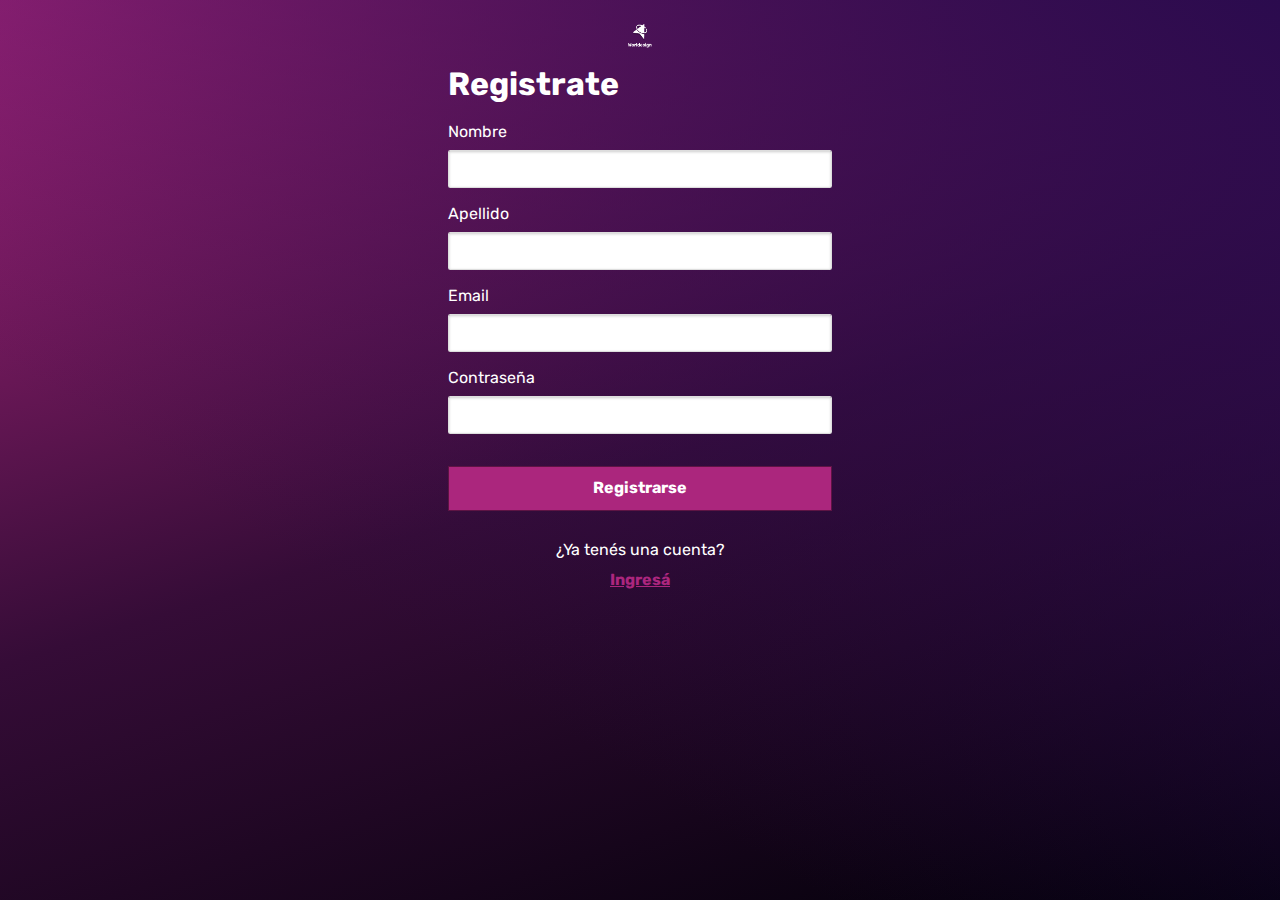
<file: index.html>
<!DOCTYPE html>
<html lang="en">
  <head>
    <meta charset="UTF-8" />
    <meta http-equiv="X-UA-Compatible" content="IE=edge" />
    <meta name="viewport" content="width=device-width, initial-scale=1.0" />
    <!-- font -->
    <link rel="preconnect" href="https://fonts.googleapis.com" />
    <link rel="preconnect" href="https://fonts.gstatic.com" crossorigin />
    <link
      href="https://fonts.googleapis.com/css2?family=Rubik:ital,wght@0,300;0,400;0,500;0,600;0,700;0,800;0,900;1,300;1,400;1,500;1,600;1,700;1,800;1,900&display=swap"
      rel="stylesheet"
    />
    <!-- links -->
    <link rel="stylesheet" href="jqm/jquery.mobile-1.4.5.css" />
    <link rel="stylesheet" href="jqm/themes/theme.css" />
    <link rel="stylesheet" href="jqm/themes/jquery.mobile.icons.min.css" />
    <link rel="stylesheet" href="style.css" />
    <!-- scripts -->
    <script src="jqm/jquery.min.js"></script>
    <script src="jqm/jquery.mobile-1.4.5.js"></script>
    <title>Worldesign</title>
  </head>
  <body>
    <body>
      <!-- registro -->
      <div data-role="page" id="registro" class="background">
        <div data-role="header" class="header">
          <div class="center">
            <img src="assets/img/logoHeader.png" alt="" />
          </div>
        </div>
        <!-- /header -->

        <div
          role="main"
          class="ui-content max-width-container center-horizontal"
        >
          <!-- Title -->
          <h1 class="shadow-n">Registrate</h1>
          <div class="shadow-n">
            <form>
              <!-- nombre -->
              <label for="text-1">Nombre</label>
              <input type="text" name="text-1" id="text-1" value="" />
              <!-- apellido -->
              <label for="text-3">Apellido</label>
              <input
                type="text"
                data-clear-btn="true"
                name="text-3"
                id="text-3"
                value=""
              />
              <!-- email -->
              <label for="email">Email</label>
              <input
                type="email"
                data-clear-btn="true"
                name="email"
                id="email"
                value=""
              />
              <!-- contraseña -->
              <label for="password-1">Contraseña</label>
              <input
                type="password"
                data-clear-btn="true"
                name="password-1"
                id="password-1"
                value=""
              />
            </form>
          </div>
          <a
            href="#home"
            data-transition="flip"
            class="ui-btn margin"
            style="text-shadow: none"
            >Registrarse</a
          >
        </div>
        <!-- /content -->

        <div data-role="footer" class="header">
          <p class="text-center shadow-n">
            ¿Ya tenés una cuenta? <br />
            <a href="#ingreso" data-transition="flip" class="link">Ingresá</a>
          </p>
        </div>
        <!-- /footer -->
      </div>
      <!-- /registro -->

      <!-- ingreso -->
      <div data-role="page" id="ingreso" class="background">
        <div data-role="header" class="header">
          <div class="center">
            <img src="assets/img/logoHeader.png" alt="" />
          </div>
        </div>
        <!-- /header -->

        <div
          role="main"
          class="ui-content max-width-container center-horizontal"
        >
          <!-- Title -->
          <h1 class="shadow-n">Ingresá</h1>
          <div class="shadow-n">
            <form>
              <!-- email -->
              <label for="email">Email</label>
              <input
                type="email"
                data-clear-btn="true"
                name="email"
                id="email"
                value=""
              />
              <!-- contraseña -->
              <label for="password-1">Contraseña</label>
              <input
                type="password"
                data-clear-btn="true"
                name="password-1"
                id="password-1"
                value=""
              />
            </form>
          </div>
          <a
            href="#home"
            class="ui-btn margin"
            style="text-shadow: none"
            data-transition="flip"
            >Ingresar</a
          >
        </div>
        <!-- /content -->

        <div data-role="footer" class="header">
          <p class="text-center shadow-n">
            ¿No tenés una cuenta todavía? <br />
            <a href="#registro" data-transition="flip" class="link"
              >Registrate</a
            >
          </p>
        </div>
        <!-- /footer -->
      </div>
      <!-- /ingreso-->
      <!-- home -->
      <div data-role="page" id="home" class="background">
        <!-- menu -->
        <div data-role="panel" data-display="overlay" class="menu" id="mypanel">
          <h4 class="shadow-n">Menú</h4>
          <ul class="shadow-n">
            <li><a data-transition="flow" href="#"> Proyectos </a></li>
            <li><a data-transition="flow" href="#about"> Nosotros </a></li>
            <li><a data-transition="flow"> Light theme </a></li>
            <li>
              <a
                data-transition="flow"
                style="color: red !important"
                href="#ingreso"
              >
                Cerrar sesión
              </a>
            </li>
          </ul>
        </div>
        <!-- menu -->
        <div data-role="header" class="header">
          <div class="stretch">
            <a href="#mypanel" style="height: 1.5em"
              ><img src="assets/img/menu.png" alt=""
            /></a>
            <h4 class="title-width">Proyectos</h4>
            <img src="assets/img/LogoNotitle.png" alt="" />
          </div>
        </div>
        <!-- /header -->

        <div role="main" class="ui-content">
          <h3 class="shadow-n">Bienvenida de vuelta, <span>chicha</span></h3>
          <!-- title -->
          <!-- /cards -->
          <div class="card-container">
            <div class="card">
              <div class="card-img">
                <img src="assets/img/test-img.png" alt="" />
              </div>
              <div class="card-text">
                <h2>Titulo del proyecto</h2>
                <p class="shadow-n">
                  Lorem ipsum dolor sit amet consectetur adipisicing elit.
                </p>
                <a
                  data-transition="flow"
                  href="#projectDetail"
                  class="ui-btn margin"
                  style="text-shadow: none"
                  >Ver más</a
                >
              </div>
            </div>
            <div class="card">
              <div class="card-img">
                <img src="assets/img/test-img.png" alt="" />
              </div>
              <div class="card-text">
                <h2>Titulo del proyecto</h2>
                <p class="shadow-n">
                  Lorem ipsum dolor sit amet consectetur adipisicing elit.
                </p>
                <a
                  data-transition="flow"
                  href="#projectDetail"
                  class="ui-btn margin"
                  style="text-shadow: none"
                  >Ver más</a
                >
              </div>
            </div>
            <div class="card">
              <div class="card-img">
                <img src="assets/img/test-img.png" alt="" />
              </div>
              <div class="card-text">
                <h2>Titulo del proyecto</h2>
                <p class="shadow-n">
                  Lorem ipsum dolor sit amet consectetur adipisicing elit.
                </p>
                <a
                  data-transition="flow"
                  href="#projectDetail"
                  class="ui-btn margin"
                  style="text-shadow: none"
                  >Ver más</a
                >
              </div>
            </div>
            <div class="card">
              <div class="card-img">
                <img src="assets/img/test-img.png" alt="" />
              </div>
              <div class="card-text">
                <h2>Titulo del proyecto</h2>
                <p class="shadow-n">
                  Lorem ipsum dolor sit amet consectetur adipisicing elit.
                </p>
                <a
                  data-transition="flow"
                  href="#projectDetail"
                  class="ui-btn margin"
                  style="text-shadow: none"
                  >Ver más</a
                >
              </div>
            </div>
          </div>
        </div>
      </div>
      <!-- /home-->

      <!-- detail -->
      <div data-role="page" id="projectDetail" class="background">
        <!-- menu -->
        <div data-role="panel" data-display="overlay" class="menu" id="mypanel">
          <h4 class="shadow-n">Menú</h4>
          <ul class="shadow-n">
            <li><a data-transition="flow" href="#home"> Proyectos </a></li>
            <li><a data-transition="flow" href="#about"> Nosotros </a></li>
            <li><a data-transition="flow"> Light theme </a></li>
            <li>
              <a
                data-transition="flow"
                style="color: red !important"
                href="#ingreso"
              >
                Cerrar sesión
              </a>
            </li>
          </ul>
        </div>
        <!-- menu -->
        <div data-role="header" class="header">
          <div class="stretch">
            <a href="#mypanel" style="height: 1.5em"
              ><img src="assets/img/menu.png" alt=""
            /></a>
            <h4 class="title-width">Proyectos</h4>
            <img src="assets/img/LogoNotitle.png" alt="" />
          </div>
        </div>
        <!-- /header -->

        <div role="main" class="ui-content">
          <!-- title -->
          <div class="details-container">
            <h3 class="shadow-n">Titulo del proyecto</h3>
            <div class="details">
              <div class="details-img">
                <img src="assets/img/test-img.png" alt="" />
              </div>
            </div>
            <p class="shadow-n">
              Lorem ipsum dolor sit amet consectetur adipisicing elit. Quo eum
              voluptate, numquam id qui ipsam maiores minus quisquam autem
              inventore earum accusantium! Explicabo veritatis porro a itaque
              fuga aliquam illum.
            </p>
            <h3 class="shadow-n">Deja tu comentario</h3>
            <textarea
              placeholder="Dejanos tu comentario"
              class="textarea-height"
            ></textarea>
            <button class="ui-btn">Comentar</button>
            <h3 class="shadow-n">Otros comentarios</h3>
            <div class="comentarios-container shadow-n">
              <p>
                <span style="font-weight: 500">Nombre del usuario</span>, dice:
              </p>
              <p>
                Lorem ipsum, dolor sit amet consectetur adipisicing elit.
                Laudantium quod quae voluptatem esse officia aliquid eius harum
                placeat, quisquam cum obcaecati corrupti impedit minima unde
                dignissimos quaerat autem est earum?
              </p>
            </div>
          </div>
        </div>
      </div>
      <!-- /detail-->

      <!-- About -->
      <div data-role="page" id="about" class="background">
        <!-- menu -->
        <div data-role="panel" data-display="overlay" class="menu" id="mypanel">
          <h4 class="shadow-n">Menú</h4>
          <ul class="shadow-n">
            <li><a data-transition="flow" href="#home"> Proyectos </a></li>
            <li><a data-transition="flow" href="#"> Nosotros </a></li>
            <li><a data-transition="flow"> Light theme </a></li>
            <li>
              <a
                data-transition="flow"
                style="color: red !important"
                href="#ingreso"
              >
                Cerrar sesión
              </a>
            </li>
          </ul>
        </div>
        <!-- menu -->
        <div data-role="header" class="header">
          <div class="stretch">
            <a href="#mypanel" style="height: 1.5em"
              ><img src="assets/img/menu.png" alt=""
            /></a>
            <h4 class="title-width">Nosotros</h4>
            <img src="assets/img/LogoNotitle.png" alt="" />
          </div>
        </div>
        <!-- /header -->
        <div role="main" class="ui-content">
          <div class="about-container">
            <p>
              Lorem ipsum dolor sit amet, consectetur adipisicing elit. Ullam,
              iusto corrupti. Maxime, corrupti voluptas. Earum totam, ad debitis
              expedita illum quaerat quas ratione aliquid quod non, laborum,
              optio in? Laudantium.Lorem ipsum dolor sit amet, consectetur
              adipisicing elit. Ullam, iusto corrupti. Maxime, corrupti
              voluptas. Earum totam, ad debitis expedita illum quaerat quas
              ratione aliquid quod non, laborum, optio in? Laudantium.Lorem
              ipsum dolor sit amet, consectetur adipisicing elit. Ullam, iusto
              corrupti. Maxime, corrupti voluptas. Earum totam, ad debitis
              expedita illum quaerat quas ratione aliquid quod non, laborum,
              optio in? Laudantium.Lorem ipsum dolor sit amet, consectetur
              adipisicing elit. Ullam, iusto corrupti. Maxime, corrupti
              voluptas. Earum totam, ad debitis expedita illum quaerat quas
              ratione aliquid quod non, laborum, optio in? Laudantium.
            </p>
            <div class="button-about">
              <a href="modal.html" data-dialog="true" data-transition="pop"
                ><button class="button pop">Creadores</button></a
              >
            </div>
          </div>
        </div>
      </div>
      <!-- /About-->
    </body>
  </body>
</html>
</file>
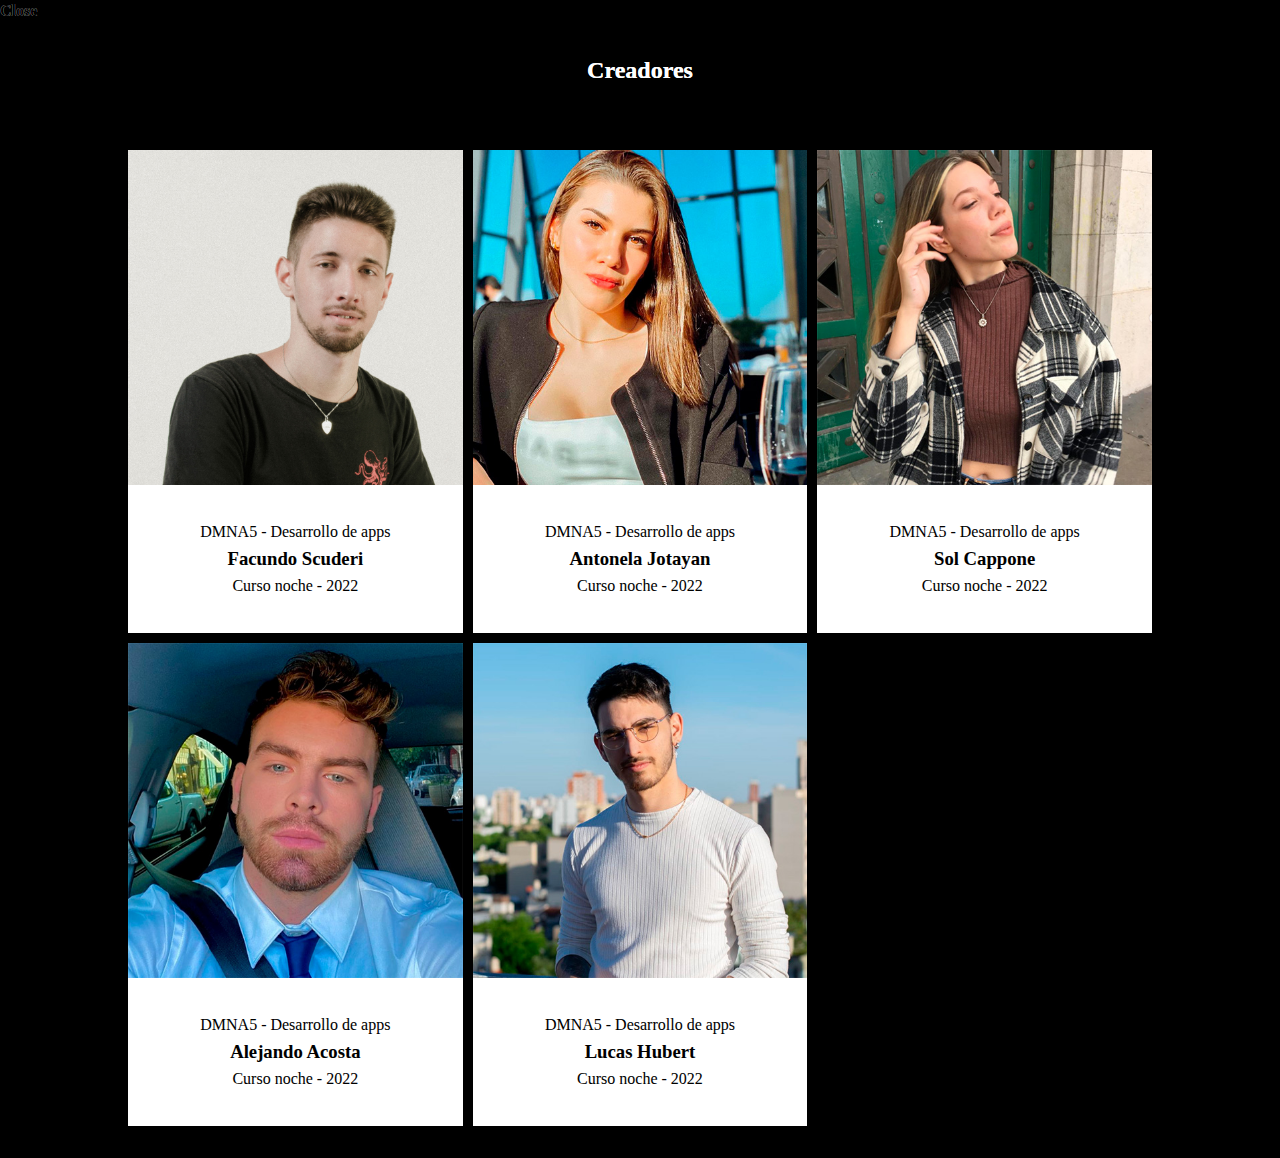
<file: modal.html>
<!DOCTYPE html>
<html lang="en">
  <head>
    <meta charset="utf-8" />
    <title>Tomorrowland</title>
    <meta
      name="viewport"
      content="width=device-width, user-scalable=no, initial-scale=1.0, maximum-scale=1.0, minimum-scale=1.0"
    />
    <link rel="stylesheet" href="style.css " />
    <link rel="stylesheet" href="jqm/jquery.mobile-1.4.5.css" />
    <link rel="stylesheet" href="jqm/custom-theme.css" />
    <script src="jqm/jquery.min.js"></script>
    <script src="jqm/jquery.mobile-1.4.5.js"></script>
  </head>
  <body>
    <div data-rel="dialog" data-dialog="true" style="background-color: black">
      <div data-role="header">
        <div>
          <a data-rel="back" style="padding-top: 10px; color: black">Close</a>
        </div>
      </div>
      <section>
        <h2 class="title-modal">Creadores</h2>
        <div class="cards-container-about">
          <div class="card-container-about">
            <img class="card-img" src="assets/icons/Facu500.jpeg" alt="" />
            <div class="card-inner-about">
              <p class="card-sub">DMNA5 - Desarrollo de apps</p>
              <h3 class="card-title">Facundo Scuderi</h3>
              <p class="card-text">Curso noche - 2022</p>
            </div>
          </div>
          <div class="card-container-about">
            <img class="card-img" src="assets/icons/Anto500.jpeg" alt="" />
            <div class="card-inner-about">
              <p class="card-sub">DMNA5 - Desarrollo de apps</p>
              <h3 class="card-title">Antonela Jotayan</h3>
              <p class="card-text">Curso noche - 2022</p>
            </div>
          </div>
          <div class="card-container-about">
            <img class="card-img" src="assets/icons/Sol500.jpeg" alt="" />
            <div class="card-inner-about">
              <p class="card-sub">DMNA5 - Desarrollo de apps</p>
              <h3 class="card-title">Sol Cappone</h3>
              <p class="card-text">Curso noche - 2022</p>
            </div>
          </div>
          <div class="card-container-about">
            <img class="card-img" src="assets/icons/Ale500.jpeg" alt="" />
            <div class="card-inner-about">
              <p class="card-sub">DMNA5 - Desarrollo de apps</p>
              <h3 class="card-title">Alejando Acosta</h3>
              <p class="card-text">Curso noche - 2022</p>
            </div>
          </div>
          <div class="card-container-about">
            <img class="card-img" src="assets/icons/Lucas500.jpeg" alt="" />
            <div class="card-inner-about">
              <p class="card-sub">DMNA5 - Desarrollo de apps</p>
              <h3 class="card-title">Lucas Hubert</h3>
              <p class="card-text">Curso noche - 2022</p>
            </div>
          </div>
        </div>
      </section>
    </div>
  </body>
</html>
</file>
<file: style.css>
* {
  font-family: rubik !important;
  margin: 0px;
  padding: 0px;
}
.background {
  background: linear-gradient(212.33deg, #2b0b4e 0%, rgba(0, 0, 0, 0) 69.38%),
    linear-gradient(162.44deg, #ac267e 0%, #350c37 51.04%, #000007 100%);
}
.header {
  background-color: transparent !important;
  color: white !important;
  text-shadow: none !important;
  border: none !important;
}
.center {
  display: flex;
  flex-direction: row;
  justify-content: center;
  margin-top: 1.5em;
}
.text-center {
  text-shadow: none;
  text-align: center;
}
.shadow-n {
  text-shadow: none;
}
label {
  margin-top: 1em !important;
}

.margin {
  margin-top: 2em !important;
}
p {
  font-family: "Rubik";
  font-style: normal;
  font-weight: 400;
  font-size: 1em;
  line-height: 30px;
}
.link {
  background-color: transparent !important;
  text-shadow: none !important;
  border: none;
  text-decoration-line: underline !important;
  color: #ac267e !important;
}
.stretch {
  display: flex;
  flex-direction: row;
  justify-content: space-between;
  align-items: center;
  margin-top: 1.5em;
  margin-left: 1em;
  margin-right: 1em;
}
.title-width {
  width: 12em;
  text-align: center;
  margin: 0px;
  height: 1.5em;
}
.header img {
  width: 1.5em;
  height: 1.5em;
}
h3 {
  margin-top: 2em;
  margin-bottom: 1em;
}

h4 {
  margin-top: 1em;
  color: white;
}

ul {
  margin-top: 2em !important;
  color: white;
  list-style: none;
}
li {
  padding-top: 1em !important;
}
li a {
  color: white !important;
  font-weight: 700 !important;
  text-decoration: none !important;
}

.menu {
  background: rgba(0, 0, 0, 0.95) !important;
  box-shadow: 4px 0px 10px rgba(0, 0, 0, 0.25) !important;
}

.card-container {
  max-width: 90%;
  margin: 0 auto;
  display: grid;
  grid-template-columns: repeat(1, 1fr);
  grid-gap: 10px;
}
.card {
  margin: 1rem 0;
  width: 100%;
  background-color: white;
}
.card-img img {
  width: 100%;
  height: 100%;
  border-radius: 10px 10px 0px 0px;
}

.card-text p {
  margin-top: 1em;
}

.card-text h2 {
  font-weight: 900;
  font-size: 1em;
}
.title-modal {
  text-align: center;
  margin: 2rem 0;
}

.about-container {
  width: 90%;
  margin: 0 auto;
}
.card-container-about {
  display: flex;
  flex-direction: column;
  justify-content: center;
  align-items: center;
  background-color: white;
}
.cards-container-about {
  display: grid;
  grid-template-columns: repeat(1, 1fr);
  grid-gap: 10px;
  margin: 0 auto;
  max-width: 80%;
  padding: 2rem 0 !important;
}
.card-inner-about {
  padding-bottom: 2rem !important;
  padding: 2rem 0;
}

.card-sub {
  color: black;
  text-align: center;
}
.card-title {
  color: black;
  text-align: center;
  margin: 0;
}
.card-text {
  color: black;
  text-align: center;
}

.card-img {
  width: 100%;
}
.button-about {
  max-width: 60%;
  margin: 0 auto;
  padding: 6rem 0;
}

@media (min-width: 500px) {
  .max-width-container {
    max-width: 60%;
  }
  .center-horizontal {
    margin: 0 auto;
  }

  .about-container {
    width: 60%;
  }
  .card-container {
    max-width: 90%;
    margin: 0 auto;
    display: grid;
    grid-template-columns: repeat(2, 1fr);
    grid-gap: 10px;
  }
}
.details-container {
  max-width: 90%;
  margin: 0 auto;
  display: grid;
  grid-template-columns: repeat(1, 1fr);
  grid-gap: 10px;
}

.details {
  margin: 1rem 0;
  width: 100%;
}

.details-img img {
  width: 100%;
  height: 100%;
  border-radius: 10px 10px 10px 10px;
}

.textarea-height {
  height: 11em !important;
}

@media (min-width: 650px) {
  .card-container {
    max-width: 90%;
    margin: 0 auto;
    display: grid;
    grid-template-columns: repeat(3, 1fr);
    grid-gap: 10px;
  }
  .cards-container-about {
    display: grid;
    grid-template-columns: repeat(2, 1fr);
    grid-gap: 10px;
    margin: 0 auto;
    max-width: 80%;
  }
  .button-about {
    max-width: 40%;
  }
}

@media (min-width: 1000px) {
  .max-width-container {
    max-width: 30%;
  }
  .cards-container-about {
    display: grid;
    grid-template-columns: repeat(3, 1fr);
    grid-gap: 10px;
    margin: 0 auto;
    max-width: 80%;
  }
  .button-about {
    max-width: 30%;
  }
}
</file>
<file: jqm/themes/theme.css>
/*!
* jQuery Mobile 1.4.5
* Git HEAD hash: 68e55e78b292634d3991c795f06f5e37a512decc <> Date: Fri Oct 31 2014 17:33:30 UTC
* http://jquerymobile.com
*
* Copyright 2010, 2014 jQuery Foundation, Inc. and othercontributors
* Released under the MIT license.
* http://jquery.org/license
*
*/


/* Globals */
/* Font
-----------------------------------------------------------------------------------------------------------*/
html {
	font-size: 100%;
}
body,
input,
select,
textarea,
button,
.ui-btn {
	font-size: 1em;
	line-height: 1.3;
	 font-family: sans-serif /*{global-font-family}*/;
}
legend,
.ui-input-text input,
.ui-input-search input {
	color: inherit;
	text-shadow: inherit;
}
/* Form labels (overrides font-weight bold in bars, and mini font-size) */
.ui-mobile label,
div.ui-controlgroup-label {
	font-weight: normal;
	font-size: 16px;
}
/* Separators
-----------------------------------------------------------------------------------------------------------*/
/* Field contain separator (< 28em) */
.ui-field-contain {
	border-bottom-color: #828282;
	border-bottom-color: rgba(0,0,0,.15);
	border-bottom-width: 1px;
	border-bottom-style: solid;
}
/* Table opt-in classes: strokes between each row, and alternating row stripes */
/* Classes table-stroke and table-stripe are deprecated in 1.4. */
.table-stroke thead th,
.table-stripe thead th,
.table-stripe tbody tr:last-child {
	border-bottom: 1px solid #d6d6d6; /* non-RGBA fallback */
	border-bottom: 1px solid rgba(0,0,0,.1);
}
.table-stroke tbody th,
.table-stroke tbody td {
	border-bottom: 1px solid #e6e6e6; /* non-RGBA fallback  */
	border-bottom: 1px solid rgba(0,0,0,.05);
}
.table-stripe.table-stroke tbody tr:last-child th,
.table-stripe.table-stroke tbody tr:last-child td {
	border-bottom: 0;
}
.table-stripe tbody tr:nth-child(odd) td,
.table-stripe tbody tr:nth-child(odd) th {
	background-color: #eeeeee; /* non-RGBA fallback  */
	background-color: rgba(0,0,0,.04);
}
/* Buttons
-----------------------------------------------------------------------------------------------------------*/
.ui-btn,
label.ui-btn {
	font-weight: bold;
	border-width: 1px;
	border-style: solid;
}
.ui-btn {
	text-decoration: none !important;
}
.ui-btn-active {
	cursor: pointer;
}
/* Corner rounding
-----------------------------------------------------------------------------------------------------------*/
/* Class ui-btn-corner-all deprecated in 1.4 */
.ui-corner-all {
	-webkit-border-radius: 0.1em /*{global-radii-blocks}*/;
	border-radius: 0.1em /*{global-radii-blocks}*/;
}
/* Buttons */
.ui-btn-corner-all,
.ui-btn.ui-corner-all,
/* Slider track */
.ui-slider-track.ui-corner-all,
/* Flipswitch */
.ui-flipswitch.ui-corner-all,
/* Count bubble */
.ui-li-count {
	-webkit-border-radius: 0.1em /*{global-radii-buttons}*/;
	border-radius: 0.1em /*{global-radii-buttons}*/;
}
/* Icon-only buttons */
.ui-btn-icon-notext.ui-btn-corner-all,
.ui-btn-icon-notext.ui-corner-all {
	-webkit-border-radius: 1em;
	border-radius: 1em;
}
/* Radius clip workaround for cleaning up corner trapping */
.ui-btn-corner-all,
.ui-corner-all {
	-webkit-background-clip: padding;
	background-clip: padding-box;
}
/* Popup arrow */
.ui-popup.ui-corner-all > .ui-popup-arrow-guide {
	left: 0.1em /*{global-radii-blocks}*/;
	right: 0.1em /*{global-radii-blocks}*/;
	top: 0.1em /*{global-radii-blocks}*/;
	bottom: 0.1em /*{global-radii-blocks}*/;
}
/* Shadow
-----------------------------------------------------------------------------------------------------------*/
.ui-shadow {
	-webkit-box-shadow: 0 1px  /*{global-box-shadow-size}*/ rgba(NaN,NaN,NaN,0) /*{global-box-shadow-color}*/;
	-moz-box-shadow: 0 1px  /*{global-box-shadow-size}*/ rgba(NaN,NaN,NaN,0) /*{global-box-shadow-color}*/;
	box-shadow: 0 1px  /*{global-box-shadow-size}*/ rgba(NaN,NaN,NaN,0) /*{global-box-shadow-color}*/;
}
.ui-shadow-inset {
	-webkit-box-shadow: inset 0 1px  /*{global-box-shadow-size}*/ rgba(NaN,NaN,NaN,0) /*{global-box-shadow-color}*/;
	-moz-box-shadow: inset 0 1px  /*{global-box-shadow-size}*/ rgba(NaN,NaN,NaN,0) /*{global-box-shadow-color}*/;
	box-shadow: inset 0 1px  /*{global-box-shadow-size}*/ rgba(NaN,NaN,NaN,0) /*{global-box-shadow-color}*/;
}
.ui-overlay-shadow {
	-webkit-box-shadow: 0 0 12px 		rgba(0,0,0,.6);
	-moz-box-shadow: 0 0 12px 			rgba(0,0,0,.6);
	box-shadow: 0 0 12px 				rgba(0,0,0,.6);
}
/* Icons
-----------------------------------------------------------------------------------------------------------*/
.ui-btn-icon-left:after,
.ui-btn-icon-right:after,
.ui-btn-icon-top:after,
.ui-btn-icon-bottom:after,
.ui-btn-icon-notext:after {
	background-color: transparent /*{global-icon-color}*/;
	background-color: transparent /*{global-icon-disc}*/;
	background-position: center center;
	background-repeat: no-repeat;
	-webkit-border-radius: 1em;
	border-radius: 1em;
}
/* Alt icons */
.ui-alt-icon.ui-btn:after,
.ui-alt-icon .ui-btn:after,
html .ui-alt-icon.ui-checkbox-off:after,
html .ui-alt-icon.ui-radio-off:after,
html .ui-alt-icon .ui-checkbox-off:after,
html .ui-alt-icon .ui-radio-off:after {
	background-color: transparent /*{global-icon-color}*/;
	background-color: transparent /*{global-icon-disc}*/;
}
/* No disc */
.ui-nodisc-icon.ui-btn:after,
.ui-nodisc-icon .ui-btn:after {
	background-color: transparent;
}
/* Icon shadow */
.ui-shadow-icon.ui-btn:after,
.ui-shadow-icon .ui-btn:after {
	-webkit-box-shadow: 0 1px 0 transparent /*{global-icon-shadow}*/;
	-moz-box-shadow: 0 1px 0 transparent /*{global-icon-shadow}*/;
	box-shadow: 0 1px 0 transparent /*{global-icon-shadow}*/;
}
/* Checkbox and radio */
.ui-btn.ui-checkbox-off:after,
.ui-btn.ui-checkbox-on:after,
.ui-btn.ui-radio-off:after,
.ui-btn.ui-radio-on:after {
	display: block;
	width: 18px;
	height: 18px;
	margin: -9px 2px 0 2px;
}
.ui-checkbox-off:after,
.ui-btn.ui-radio-off:after {
	filter: Alpha(Opacity=30);
	opacity: .3;
}
.ui-btn.ui-checkbox-off:after,
.ui-btn.ui-checkbox-on:after {
	-webkit-border-radius: .1875em;
	border-radius: .1875em;
}
.ui-btn.ui-checkbox-off:after {
	background-color: #666;
	background-color: rgba(0,0,0,.3);
}
.ui-radio .ui-btn.ui-radio-on:after {
	background-image: none;
	background-color: #fff;
	width: 8px;
	height: 8px;
	border-width: 5px;
	border-style: solid; 
}
.ui-alt-icon.ui-btn.ui-radio-on:after,
.ui-alt-icon .ui-btn.ui-radio-on:after {
	background-color: #000;
}
/* Loader */
.ui-icon-loading {
	background: url("images/ajax-loader.gif");
	background-size: 2.875em 2.875em;
}
/* Swatches */
/* A
-----------------------------------------------------------------------------------------------------------*/
/* Bar: Toolbars, dividers, slider track */
.ui-bar-a,
.ui-page-theme-a .ui-bar-inherit,
html .ui-bar-a .ui-bar-inherit,
html .ui-body-a .ui-bar-inherit,
html body .ui-group-theme-a .ui-bar-inherit {
	background-color:  /*{a-bar-background-color}*/;
	border-color:  /*{a-bar-border}*/;
	color:  /*{a-bar-color}*/;
	text-shadow:  /*{a-bar-shadow-x}*/  /*{a-bar-shadow-y}*/ 0 /*{a-bar-shadow-radius}*/  /*{a-bar-shadow-color}*/;
	font-weight: bold;
}
.ui-bar-a {
	border-width: 1px;
	border-style: solid;
}
/* Page and overlay */
.ui-overlay-a,
.ui-page-theme-a,
.ui-page-theme-a .ui-panel-wrapper {
	background-color:  /*{a-page-background-color}*/;
	border-color:  /*{a-page-border}*/;
	color: #ffffff /*{a-page-color}*/;
	text-shadow:  /*{a-page-shadow-x}*/  /*{a-page-shadow-y}*/  /*{a-page-shadow-radius}*/  /*{a-page-shadow-color}*/;
}
/* Body: Read-only lists, text inputs, collapsible content */
.ui-body-a,
.ui-page-theme-a .ui-body-inherit,
html .ui-bar-a .ui-body-inherit,
html .ui-body-a .ui-body-inherit,
html body .ui-group-theme-a .ui-body-inherit,
html .ui-panel-page-container-a {
	background-color:  /*{a-body-background-color}*/;
	border-color:  /*{a-body-border}*/;
	color:  /*{a-body-color}*/;
	text-shadow: 0 /*{a-body-shadow-x}*/  /*{a-body-shadow-y}*/  /*{a-body-shadow-radius}*/  /*{a-body-shadow-color}*/;
}
.ui-body-a {
	border-width: 1px;
	border-style: solid;
}
/* Links */
.ui-page-theme-a a,
html .ui-bar-a a,
html .ui-body-a a,
html body .ui-group-theme-a a {
	color: #3388cc /*{a-link-color}*/;
	font-weight: bold;
}
.ui-page-theme-a a:visited,
html .ui-bar-a a:visited,
html .ui-body-a a:visited,
html body .ui-group-theme-a a:visited {
    color: #3388cc /*{a-link-visited}*/;
}
.ui-page-theme-a a:hover,
html .ui-bar-a a:hover,
html .ui-body-a a:hover,
html body .ui-group-theme-a a:hover {
	color: #005599 /*{a-link-hover}*/;
}
.ui-page-theme-a a:active,
html .ui-bar-a a:active,
html .ui-body-a a:active,
html body .ui-group-theme-a a:active {
	color: #005599 /*{a-link-active}*/;
}
/* Button up */
.ui-page-theme-a .ui-btn,
html .ui-bar-a .ui-btn,
html .ui-body-a .ui-btn,
html body .ui-group-theme-a .ui-btn,
html head + body .ui-btn.ui-btn-a,
/* Button visited */
.ui-page-theme-a .ui-btn:visited,
html .ui-bar-a .ui-btn:visited,
html .ui-body-a .ui-btn:visited,
html body .ui-group-theme-a .ui-btn:visited,
html head + body .ui-btn.ui-btn-a:visited {
	background-color: #ab267d /*{a-bup-background-color}*/;
	border-color: #5e1444 /*{a-bup-border}*/;
	color: #ffffff /*{a-bup-color}*/;
	text-shadow:  /*{a-bup-shadow-x}*/  /*{a-bup-shadow-y}*/  /*{a-bup-shadow-radius}*/ #444444 /*{a-bup-shadow-color}*/;
}
/* Button hover */
.ui-page-theme-a .ui-btn:hover,
html .ui-bar-a .ui-btn:hover,
html .ui-body-a .ui-btn:hover,
html body .ui-group-theme-a .ui-btn:hover,
html head + body .ui-btn.ui-btn-a:hover {
	background-color: #c42b8f /*{a-bhover-background-color}*/;
	border-color: #6b174e /*{a-bhover-border}*/;
	color: #ffffff /*{a-bhover-color}*/;
	text-shadow:  /*{a-bhover-shadow-x}*/  /*{a-bhover-shadow-y}*/  /*{a-bhover-shadow-radius}*/ #444444 /*{a-bhover-shadow-color}*/;
}
/* Button down */
.ui-page-theme-a .ui-btn:active,
html .ui-bar-a .ui-btn:active,
html .ui-body-a .ui-btn:active,
html body .ui-group-theme-a .ui-btn:active,
html head + body .ui-btn.ui-btn-a:active {
	background-color: #c42b8f /*{a-bdown-background-color}*/;
	border-color: #6b174e /*{a-bdown-border}*/;
	color: #ffffff /*{a-bdown-color}*/;
	text-shadow:  /*{a-bdown-shadow-x}*/  /*{a-bdown-shadow-y}*/  /*{a-bdown-shadow-radius}*/ #444444 /*{a-bdown-shadow-color}*/;
}
/* Active button */
.ui-page-theme-a .ui-btn.ui-btn-active,
html .ui-bar-a .ui-btn.ui-btn-active,
html .ui-body-a .ui-btn.ui-btn-active,
html body .ui-group-theme-a .ui-btn.ui-btn-active,
html head + body .ui-btn.ui-btn-a.ui-btn-active,
/* Active checkbox icon */
.ui-page-theme-a .ui-checkbox-on:after,
html .ui-bar-a .ui-checkbox-on:after,
html .ui-body-a .ui-checkbox-on:after,
html body .ui-group-theme-a .ui-checkbox-on:after,
.ui-btn.ui-checkbox-on.ui-btn-a:after,
/* Active flipswitch background */
.ui-page-theme-a .ui-flipswitch-active,
html .ui-bar-a .ui-flipswitch-active,
html .ui-body-a .ui-flipswitch-active,
html body .ui-group-theme-a .ui-flipswitch-active,
html body .ui-flipswitch.ui-bar-a.ui-flipswitch-active,
/* Active slider track */
.ui-page-theme-a .ui-slider-track .ui-btn-active,
html .ui-bar-a .ui-slider-track .ui-btn-active,
html .ui-body-a .ui-slider-track .ui-btn-active,
html body .ui-group-theme-a .ui-slider-track .ui-btn-active,
html body div.ui-slider-track.ui-body-a .ui-btn-active {
	background-color:  /*{a-active-background-color}*/;
	border-color:  /*{a-active-border}*/;
	color:  /*{a-active-color}*/;
	text-shadow:  /*{a-active-shadow-x}*/  /*{a-active-shadow-y}*/  /*{a-active-shadow-radius}*/  /*{a-active-shadow-color}*/;
}
/* Active radio button icon */
.ui-page-theme-a .ui-radio-on:after,
html .ui-bar-a .ui-radio-on:after,
html .ui-body-a .ui-radio-on:after,
html body .ui-group-theme-a .ui-radio-on:after,
.ui-btn.ui-radio-on.ui-btn-a:after {
	border-color:  /*{a-active-background-color}*/;
}
/* Focus */
.ui-page-theme-a .ui-btn:focus,
html .ui-bar-a .ui-btn:focus,
html .ui-body-a .ui-btn:focus,
html body .ui-group-theme-a .ui-btn:focus,
html head + body .ui-btn.ui-btn-a:focus,
/* Focus buttons and text inputs with div wrap */
.ui-page-theme-a .ui-focus,
html .ui-bar-a .ui-focus,
html .ui-body-a .ui-focus,
html body .ui-group-theme-a .ui-focus,
html head + body .ui-btn-a.ui-focus,
html head + body .ui-body-a.ui-focus {
	-webkit-box-shadow: 0 0 12px  /*{a-active-background-color}*/;
	-moz-box-shadow: 0 0 12px  /*{a-active-background-color}*/;
	box-shadow: 0 0 12px  /*{a-active-background-color}*/;
}
/* B
-----------------------------------------------------------------------------------------------------------*/
/* Bar: Toolbars, dividers, slider track */
.ui-bar-b,
.ui-page-theme-b .ui-bar-inherit,
html .ui-bar-b .ui-bar-inherit,
html .ui-body-b .ui-bar-inherit,
html body .ui-group-theme-b .ui-bar-inherit {
	background-color: #e9e9e9 /*{b-bar-background-color}*/;
	border-color: #dddddd /*{b-bar-border}*/;
	color: #333333 /*{b-bar-color}*/;
	text-shadow: 0 /*{b-bar-shadow-x}*/ 1px /*{b-bar-shadow-y}*/ 0 /*{b-bar-shadow-radius}*/ #eeeeee /*{b-bar-shadow-color}*/;
	font-weight: bold;
}
.ui-bar-b {
	border-width: 1px;
	border-style: solid;
}
/* Page and overlay */
.ui-overlay-b,
.ui-page-theme-b,
.ui-page-theme-b .ui-panel-wrapper {
	background-color: #f9f9f9 /*{b-page-background-color}*/;
	border-color: #bbbbbb /*{b-page-border}*/;
	color: #333333 /*{b-page-color}*/;
	text-shadow: 0 /*{b-page-shadow-x}*/ 1px /*{b-page-shadow-y}*/ 0 /*{b-page-shadow-radius}*/ #f3f3f3 /*{b-page-shadow-color}*/;
}
/* Body: Read-only lists, text inputs, collapsible content */
.ui-body-b,
.ui-page-theme-b .ui-body-inherit,
html .ui-bar-b .ui-body-inherit,
html .ui-body-b .ui-body-inherit,
html body .ui-group-theme-b .ui-body-inherit,
html .ui-panel-page-container-b {
	background-color: #ffffff /*{b-body-background-color}*/;
	border-color: #dddddd /*{b-body-border}*/;
	color: #333333 /*{b-body-color}*/;
	text-shadow: 0 /*{b-body-shadow-x}*/ 1px /*{b-body-shadow-y}*/ 0 /*{b-body-shadow-radius}*/ #f3f3f3 /*{b-body-shadow-color}*/;
}
.ui-body-b {
	border-width: 1px;
	border-style: solid;
}
/* Links */
.ui-page-theme-b a,
html .ui-bar-b a,
html .ui-body-b a,
html body .ui-group-theme-b a {
	color: #3388cc /*{b-link-color}*/;
	font-weight: bold;
}
.ui-page-theme-b a:visited,
html .ui-bar-b a:visited,
html .ui-body-b a:visited,
html body .ui-group-theme-b a:visited {
    color: #3388cc /*{b-link-visited}*/;
}
.ui-page-theme-b a:hover,
html .ui-bar-b a:hover,
html .ui-body-b a:hover,
html body .ui-group-theme-b a:hover {
	color: #005599 /*{b-link-hover}*/;
}
.ui-page-theme-b a:active,
html .ui-bar-b a:active,
html .ui-body-b a:active,
html body .ui-group-theme-b a:active {
	color: #005599 /*{b-link-active}*/;
}
/* Button up */
.ui-page-theme-b .ui-btn,
html .ui-bar-b .ui-btn,
html .ui-body-b .ui-btn,
html body .ui-group-theme-b .ui-btn,
html head + body .ui-btn.ui-btn-b,
/* Button visited */
.ui-page-theme-b .ui-btn:visited,
html .ui-bar-b .ui-btn:visited,
html .ui-body-b .ui-btn:visited,
html body .ui-group-theme-b .ui-btn:visited,
html head + body .ui-btn.ui-btn-b:visited {
	background-color: #f6f6f6 /*{b-bup-background-color}*/;
	border-color: #dddddd /*{b-bup-border}*/;
	color: #333333 /*{b-bup-color}*/;
	text-shadow: 0 /*{b-bup-shadow-x}*/ 1px /*{b-bup-shadow-y}*/ 0 /*{b-bup-shadow-radius}*/ #f3f3f3 /*{b-bup-shadow-color}*/;
}
/* Button hover */
.ui-page-theme-b .ui-btn:hover,
html .ui-bar-b .ui-btn:hover,
html .ui-body-b .ui-btn:hover,
html body .ui-group-theme-b .ui-btn:hover,
html head + body .ui-btn.ui-btn-b:hover {
	background-color: #ededed /*{b-bhover-background-color}*/;
	border-color: #dddddd /*{b-bhover-border}*/;
	color: #333333 /*{b-bhover-color}*/;
	text-shadow: 0 /*{b-bhover-shadow-x}*/ 1px /*{b-bhover-shadow-y}*/ 0 /*{b-bhover-shadow-radius}*/ #f3f3f3 /*{b-bhover-shadow-color}*/;
}
/* Button down */
.ui-page-theme-b .ui-btn:active,
html .ui-bar-b .ui-btn:active,
html .ui-body-b .ui-btn:active,
html body .ui-group-theme-b .ui-btn:active,
html head + body .ui-btn.ui-btn-b:active {
	background-color: #e8e8e8 /*{b-bdown-background-color}*/;
	border-color: #dddddd /*{b-bdown-border}*/;
	color: #333333 /*{b-bdown-color}*/;
	text-shadow: 0 /*{b-bdown-shadow-x}*/ 1px /*{b-bdown-shadow-y}*/ 0 /*{b-bdown-shadow-radius}*/ #f3f3f3 /*{b-bdown-shadow-color}*/;
}
/* Active button */
.ui-page-theme-b .ui-btn.ui-btn-active,
html .ui-bar-b .ui-btn.ui-btn-active,
html .ui-body-b .ui-btn.ui-btn-active,
html body .ui-group-theme-b .ui-btn.ui-btn-active,
html head + body .ui-btn.ui-btn-b.ui-btn-active,
/* Active checkbox icon */
.ui-page-theme-b .ui-checkbox-on:after,
html .ui-bar-b .ui-checkbox-on:after,
html .ui-body-b .ui-checkbox-on:after,
html body .ui-group-theme-b .ui-checkbox-on:after,
.ui-btn.ui-checkbox-on.ui-btn-b:after,
/* Active flipswitch background */
.ui-page-theme-b .ui-flipswitch-active,
html .ui-bar-b .ui-flipswitch-active,
html .ui-body-b .ui-flipswitch-active,
html body .ui-group-theme-b .ui-flipswitch-active,
html body .ui-flipswitch.ui-bar-b.ui-flipswitch-active,
/* Active slider track */
.ui-page-theme-b .ui-slider-track .ui-btn-active,
html .ui-bar-b .ui-slider-track .ui-btn-active,
html .ui-body-b .ui-slider-track .ui-btn-active,
html body .ui-group-theme-b .ui-slider-track .ui-btn-active,
html body div.ui-slider-track.ui-body-b .ui-btn-active {
	background-color: #3388cc /*{b-active-background-color}*/;
	border-color: #3388cc /*{b-active-border}*/;
	color: #ffffff /*{b-active-color}*/;
	text-shadow: 0 /*{b-active-shadow-x}*/ 1px /*{b-active-shadow-y}*/ 0 /*{b-active-shadow-radius}*/ #005599 /*{b-active-shadow-color}*/;
}
/* Active radio button icon */
.ui-page-theme-b .ui-radio-on:after,
html .ui-bar-b .ui-radio-on:after,
html .ui-body-b .ui-radio-on:after,
html body .ui-group-theme-b .ui-radio-on:after,
.ui-btn.ui-radio-on.ui-btn-b:after {
	border-color: #3388cc /*{b-active-background-color}*/;
}
/* Focus */
.ui-page-theme-b .ui-btn:focus,
html .ui-bar-b .ui-btn:focus,
html .ui-body-b .ui-btn:focus,
html body .ui-group-theme-b .ui-btn:focus,
html head + body .ui-btn.ui-btn-b:focus,
/* Focus buttons and text inputs with div wrap */
.ui-page-theme-b .ui-focus,
html .ui-bar-b .ui-focus,
html .ui-body-b .ui-focus,
html body .ui-group-theme-b .ui-focus,
html head + body .ui-btn-b.ui-focus,
html head + body .ui-body-b.ui-focus {
	-webkit-box-shadow: 0 0 12px #3388cc /*{b-active-background-color}*/;
	-moz-box-shadow: 0 0 12px #3388cc /*{b-active-background-color}*/;
	box-shadow: 0 0 12px #3388cc /*{b-active-background-color}*/;
}


/* C
-----------------------------------------------------------------------------------------------------------*/
/* Bar: Toolbars, dividers, slider track */
.ui-bar-c,
.ui-page-theme-c .ui-bar-inherit,
html .ui-bar-c .ui-bar-inherit,
html .ui-body-c .ui-bar-inherit,
html body .ui-group-theme-c .ui-bar-inherit {
	background-color: #e9e9e9 /*{c-bar-background-color}*/;
	border-color: #dddddd /*{c-bar-border}*/;
	color: #333333 /*{c-bar-color}*/;
	text-shadow: 0 /*{c-bar-shadow-x}*/ 1px /*{c-bar-shadow-y}*/ 0 /*{c-bar-shadow-radius}*/ #eeeeee /*{c-bar-shadow-color}*/;
	font-weight: bold;
}
.ui-bar-c {
	border-width: 1px;
	border-style: solid;
}
/* Page and overlay */
.ui-overlay-c,
.ui-page-theme-c,
.ui-page-theme-c .ui-panel-wrapper {
	background-color: #f9f9f9 /*{c-page-background-color}*/;
	border-color: #bbbbbb /*{c-page-border}*/;
	color: #333333 /*{c-page-color}*/;
	text-shadow: 0 /*{c-page-shadow-x}*/ 1px /*{c-page-shadow-y}*/ 0 /*{c-page-shadow-radius}*/ #f3f3f3 /*{c-page-shadow-color}*/;
}
/* Body: Read-only lists, text inputs, collapsible content */
.ui-body-c,
.ui-page-theme-c .ui-body-inherit,
html .ui-bar-c .ui-body-inherit,
html .ui-body-c .ui-body-inherit,
html body .ui-group-theme-c .ui-body-inherit,
html .ui-panel-page-container-c {
	background-color: #ffffff /*{c-body-background-color}*/;
	border-color: #dddddd /*{c-body-border}*/;
	color: #333333 /*{c-body-color}*/;
	text-shadow: 0 /*{c-body-shadow-x}*/ 1px /*{c-body-shadow-y}*/ 0 /*{c-body-shadow-radius}*/ #f3f3f3 /*{c-body-shadow-color}*/;
}
.ui-body-c {
	border-width: 1px;
	border-style: solid;
}
/* Links */
.ui-page-theme-c a,
html .ui-bar-c a,
html .ui-body-c a,
html body .ui-group-theme-c a {
	color: #3388cc /*{c-link-color}*/;
	font-weight: bold;
}
.ui-page-theme-c a:visited,
html .ui-bar-c a:visited,
html .ui-body-c a:visited,
html body .ui-group-theme-c a:visited {
    color: #3388cc /*{c-link-visited}*/;
}
.ui-page-theme-c a:hover,
html .ui-bar-c a:hover,
html .ui-body-c a:hover,
html body .ui-group-theme-c a:hover {
	color: #005599 /*{c-link-hover}*/;
}
.ui-page-theme-c a:active,
html .ui-bar-c a:active,
html .ui-body-c a:active,
html body .ui-group-theme-c a:active {
	color: #005599 /*{c-link-active}*/;
}
/* Button up */
.ui-page-theme-c .ui-btn,
html .ui-bar-c .ui-btn,
html .ui-body-c .ui-btn,
html body .ui-group-theme-c .ui-btn,
html head + body .ui-btn.ui-btn-c,
/* Button visited */
.ui-page-theme-c .ui-btn:visited,
html .ui-bar-c .ui-btn:visited,
html .ui-body-c .ui-btn:visited,
html body .ui-group-theme-c .ui-btn:visited,
html head + body .ui-btn.ui-btn-c:visited {
	background-color: #f6f6f6 /*{c-bup-background-color}*/;
	border-color: #dddddd /*{c-bup-border}*/;
	color: #333333 /*{c-bup-color}*/;
	text-shadow: 0 /*{c-bup-shadow-x}*/ 1px /*{c-bup-shadow-y}*/ 0 /*{c-bup-shadow-radius}*/ #f3f3f3 /*{c-bup-shadow-color}*/;
}
/* Button hover */
.ui-page-theme-c .ui-btn:hover,
html .ui-bar-c .ui-btn:hover,
html .ui-body-c .ui-btn:hover,
html body .ui-group-theme-c .ui-btn:hover,
html head + body .ui-btn.ui-btn-c:hover {
	background-color: #ededed /*{c-bhover-background-color}*/;
	border-color: #dddddd /*{c-bhover-border}*/;
	color: #333333 /*{c-bhover-color}*/;
	text-shadow: 0 /*{c-bhover-shadow-x}*/ 1px /*{c-bhover-shadow-y}*/ 0 /*{c-bhover-shadow-radius}*/ #f3f3f3 /*{c-bhover-shadow-color}*/;
}
/* Button down */
.ui-page-theme-c .ui-btn:active,
html .ui-bar-c .ui-btn:active,
html .ui-body-c .ui-btn:active,
html body .ui-group-theme-c .ui-btn:active,
html head + body .ui-btn.ui-btn-c:active {
	background-color: #e8e8e8 /*{c-bdown-background-color}*/;
	border-color: #dddddd /*{c-bdown-border}*/;
	color: #333333 /*{c-bdown-color}*/;
	text-shadow: 0 /*{c-bdown-shadow-x}*/ 1px /*{c-bdown-shadow-y}*/ 0 /*{c-bdown-shadow-radius}*/ #f3f3f3 /*{c-bdown-shadow-color}*/;
}
/* Active button */
.ui-page-theme-c .ui-btn.ui-btn-active,
html .ui-bar-c .ui-btn.ui-btn-active,
html .ui-body-c .ui-btn.ui-btn-active,
html body .ui-group-theme-c .ui-btn.ui-btn-active,
html head + body .ui-btn.ui-btn-c.ui-btn-active,
/* Active checkbox icon */
.ui-page-theme-c .ui-checkbox-on:after,
html .ui-bar-c .ui-checkbox-on:after,
html .ui-body-c .ui-checkbox-on:after,
html body .ui-group-theme-c .ui-checkbox-on:after,
.ui-btn.ui-checkbox-on.ui-btn-c:after,
/* Active flipswitch background */
.ui-page-theme-c .ui-flipswitch-active,
html .ui-bar-c .ui-flipswitch-active,
html .ui-body-c .ui-flipswitch-active,
html body .ui-group-theme-c .ui-flipswitch-active,
html body .ui-flipswitch.ui-bar-c.ui-flipswitch-active,
/* Active slider track */
.ui-page-theme-c .ui-slider-track .ui-btn-active,
html .ui-bar-c .ui-slider-track .ui-btn-active,
html .ui-body-c .ui-slider-track .ui-btn-active,
html body .ui-group-theme-c .ui-slider-track .ui-btn-active,
html body div.ui-slider-track.ui-body-c .ui-btn-active {
	background-color: #3388cc /*{c-active-background-color}*/;
	border-color: #3388cc /*{c-active-border}*/;
	color: #ffffff /*{c-active-color}*/;
	text-shadow: 0 /*{c-active-shadow-x}*/ 1px /*{c-active-shadow-y}*/ 0 /*{c-active-shadow-radius}*/ #005599 /*{c-active-shadow-color}*/;
}
/* Active radio button icon */
.ui-page-theme-c .ui-radio-on:after,
html .ui-bar-c .ui-radio-on:after,
html .ui-body-c .ui-radio-on:after,
html body .ui-group-theme-c .ui-radio-on:after,
.ui-btn.ui-radio-on.ui-btn-c:after {
	border-color: #3388cc /*{c-active-background-color}*/;
}
/* Focus */
.ui-page-theme-c .ui-btn:focus,
html .ui-bar-c .ui-btn:focus,
html .ui-body-c .ui-btn:focus,
html body .ui-group-theme-c .ui-btn:focus,
html head + body .ui-btn.ui-btn-c:focus,
/* Focus buttons and text inputs with div wrap */
.ui-page-theme-c .ui-focus,
html .ui-bar-c .ui-focus,
html .ui-body-c .ui-focus,
html body .ui-group-theme-c .ui-focus,
html head + body .ui-btn-c.ui-focus,
html head + body .ui-body-c.ui-focus {
	-webkit-box-shadow: 0 0 12px #3388cc /*{c-active-background-color}*/;
	-moz-box-shadow: 0 0 12px #3388cc /*{c-active-background-color}*/;
	box-shadow: 0 0 12px #3388cc /*{c-active-background-color}*/;
}


/* Structure */
/* Disabled
-----------------------------------------------------------------------------------------------------------*/
/* Class ui-disabled deprecated in 1.4. :disabled not supported by IE8 so we use [disabled] */
.ui-disabled,
.ui-state-disabled,
button[disabled],
.ui-select .ui-btn.ui-state-disabled {
	filter: Alpha(Opacity=30);
	opacity: .3;
	cursor: default !important;
	pointer-events: none;
}
/* Focus state outline
-----------------------------------------------------------------------------------------------------------*/
.ui-btn:focus,
.ui-btn.ui-focus {
	outline: 0;
}
/* Unset box-shadow in browsers that don't do it right */
.ui-noboxshadow .ui-shadow,
.ui-noboxshadow .ui-shadow-inset,
.ui-noboxshadow .ui-overlay-shadow,
.ui-noboxshadow .ui-shadow-icon.ui-btn:after,
.ui-noboxshadow .ui-shadow-icon .ui-btn:after,
.ui-noboxshadow .ui-focus,
.ui-noboxshadow .ui-btn:focus,
.ui-noboxshadow  input:focus,
.ui-noboxshadow .ui-panel {
	-webkit-box-shadow: none !important;
	-moz-box-shadow: none !important;
	box-shadow: none !important;
}
.ui-noboxshadow .ui-btn:focus,
.ui-noboxshadow .ui-focus {
	outline-width: 1px;
	outline-style: auto;
}
</file>
<file: jqm/custom-theme.css>
/*!
* jQuery Mobile 1.4.5
* Git HEAD hash: 68e55e78b292634d3991c795f06f5e37a512decc <> Date: Fri Oct 31 2014 17:33:30 UTC
* http://jquerymobile.com
*
* Copyright 2010, 2014 jQuery Foundation, Inc. and othercontributors
* Released under the MIT license.
* http://jquery.org/license
*
*/

/* Globals */
/* Font
-----------------------------------------------------------------------------------------------------------*/
html {
  font-size: 100%;
}
body,
input,
select,
textarea,
button,
.ui-btn {
  font-size: 1em;
  line-height: 1.3;
  font-family: sans-serif /*{global-font-family}*/;
}
legend,
.ui-input-text input,
.ui-input-search input {
  color: inherit;
  text-shadow: inherit;
}
/* Form labels (overrides font-weight bold in bars, and mini font-size) */
.ui-mobile label,
div.ui-controlgroup-label {
  font-weight: normal;
  font-size: 16px;
}
/* Separators
-----------------------------------------------------------------------------------------------------------*/
/* Field contain separator (< 28em) */
.ui-field-contain {
  border-bottom-color: #828282;
  border-bottom-color: rgba(0, 0, 0, 0.15);
  border-bottom-width: 1px;
  border-bottom-style: solid;
}
/* Table opt-in classes: strokes between each row, and alternating row stripes */
/* Classes table-stroke and table-stripe are deprecated in 1.4. */
.table-stroke thead th,
.table-stripe thead th,
.table-stripe tbody tr:last-child {
  border-bottom: 1px solid #d6d6d6; /* non-RGBA fallback */
  border-bottom: 1px solid rgba(0, 0, 0, 0.1);
}
.table-stroke tbody th,
.table-stroke tbody td {
  border-bottom: 1px solid #e6e6e6; /* non-RGBA fallback  */
  border-bottom: 1px solid rgba(0, 0, 0, 0.05);
}
.table-stripe.table-stroke tbody tr:last-child th,
.table-stripe.table-stroke tbody tr:last-child td {
  border-bottom: 0;
}
.table-stripe tbody tr:nth-child(odd) td,
.table-stripe tbody tr:nth-child(odd) th {
  background-color: #eeeeee; /* non-RGBA fallback  */
  background-color: rgba(0, 0, 0, 0.04);
}
/* Buttons
-----------------------------------------------------------------------------------------------------------*/
.ui-btn,
label.ui-btn {
  font-weight: bold;
  border-width: 1px;
  border-style: solid;
}
.ui-btn {
  text-decoration: none !important;
}
.ui-btn-active {
  cursor: pointer;
}
/* Corner rounding
-----------------------------------------------------------------------------------------------------------*/
/* Class ui-btn-corner-all deprecated in 1.4 */
.ui-corner-all {
  -webkit-border-radius: 0; /*{global-radii-blocks}*/
  border-radius: 0; /*{global-radii-blocks}*/
}
/* Buttons */
.ui-btn-corner-all,
.ui-btn.ui-corner-all,
/* Slider track */
.ui-slider-track.ui-corner-all,
/* Flipswitch */
.ui-flipswitch.ui-corner-all,
/* Count bubble */
.ui-li-count {
  -webkit-border-radius: 0; /*{global-radii-buttons}*/
  border-radius: 0; /*{global-radii-buttons}*/
}
/* Icon-only buttons */
.ui-btn-icon-notext.ui-btn-corner-all,
.ui-btn-icon-notext.ui-corner-all {
  -webkit-border-radius: 0;
  border-radius: 0;
}
/* Radius clip workaround for cleaning up corner trapping */
.ui-btn-corner-all,
.ui-corner-all {
  -webkit-background-clip: padding;
  background-clip: padding-box;
}
/* Popup arrow */
.ui-popup.ui-corner-all > .ui-popup-arrow-guide {
  left: 0.6em /*{global-radii-blocks}*/;
  right: 0.6em /*{global-radii-blocks}*/;
  top: 0.6em /*{global-radii-blocks}*/;
  bottom: 0.6em /*{global-radii-blocks}*/;
}
/* Shadow
-----------------------------------------------------------------------------------------------------------*/
.ui-shadow {
  -webkit-box-shadow: 0 1px 3px /*{global-box-shadow-size}*/ rgba(0, 0, 0, 0.2)
    /*{global-box-shadow-color}*/;
  -moz-box-shadow: 0 1px 3px /*{global-box-shadow-size}*/ rgba(0, 0, 0, 0.2)
    /*{global-box-shadow-color}*/;
  box-shadow: 0 1px 3px /*{global-box-shadow-size}*/ rgba(0, 0, 0, 0.2)
    /*{global-box-shadow-color}*/;
}
.ui-shadow-inset {
  -webkit-box-shadow: inset 0 1px 3px /*{global-box-shadow-size}*/
    rgba(0, 0, 0, 0.2) /*{global-box-shadow-color}*/;
  -moz-box-shadow: inset 0 1px 3px /*{global-box-shadow-size}*/
    rgba(0, 0, 0, 0.2) /*{global-box-shadow-color}*/;
  box-shadow: inset 0 1px 3px /*{global-box-shadow-size}*/ rgba(0, 0, 0, 0.2)
    /*{global-box-shadow-color}*/;
}
.ui-overlay-shadow {
  -webkit-box-shadow: 0 0 12px rgba(0, 0, 0, 0.6);
  -moz-box-shadow: 0 0 12px rgba(0, 0, 0, 0.6);
  box-shadow: 0 0 12px rgba(0, 0, 0, 0.6);
}
/* Icons
-----------------------------------------------------------------------------------------------------------*/
.ui-btn-icon-left:after,
.ui-btn-icon-right:after,
.ui-btn-icon-top:after,
.ui-btn-icon-bottom:after,
.ui-btn-icon-notext:after {
  background-color: #666666 /*{global-icon-color}*/;
  background-color: rgba(0, 0, 0, 0.15) /*{global-icon-disc}*/;
  background-position: center center;
  background-repeat: no-repeat;
  -webkit-border-radius: 0;
  border-radius: 0;
}
/* Alt icons */
.ui-alt-icon.ui-btn:after,
.ui-alt-icon .ui-btn:after,
html .ui-alt-icon.ui-checkbox-off:after,
html .ui-alt-icon.ui-radio-off:after,
html .ui-alt-icon .ui-checkbox-off:after,
html .ui-alt-icon .ui-radio-off:after {
  background-color: #666666 /*{global-icon-color}*/;
  background-color: rgba(0, 0, 0, 0.15) /*{global-icon-disc}*/;
}
/* No disc */
.ui-nodisc-icon.ui-btn:after,
.ui-nodisc-icon .ui-btn:after {
  background-color: transparent;
}
/* Icon shadow */
.ui-shadow-icon.ui-btn:after,
.ui-shadow-icon .ui-btn:after {
  -webkit-box-shadow: 0 1px 0 rgba(255, 255, 255, 0.3) /*{global-icon-shadow}*/;
  -moz-box-shadow: 0 1px 0 rgba(255, 255, 255, 0.3) /*{global-icon-shadow}*/;
  box-shadow: 0 1px 0 rgba(255, 255, 255, 0.3) /*{global-icon-shadow}*/;
}
/* Checkbox and radio */
.ui-btn.ui-checkbox-off:after,
.ui-btn.ui-checkbox-on:after,
.ui-btn.ui-radio-off:after,
.ui-btn.ui-radio-on:after {
  display: block;
  width: 18px;
  height: 18px;
  margin: -9px 2px 0 2px;
}
.ui-checkbox-off:after,
.ui-btn.ui-radio-off:after {
  filter: Alpha(Opacity=30);
  opacity: 0.3;
}
.ui-btn.ui-checkbox-off:after,
.ui-btn.ui-checkbox-on:after {
  -webkit-border-radius: 0;
  border-radius: 0;
}
.ui-btn.ui-checkbox-off:after {
  background-color: #666;
  background-color: rgba(0, 0, 0, 0.3);
}
.ui-radio .ui-btn.ui-radio-on:after {
  background-image: none;
  background-color: #fff;
  width: 8px;
  height: 8px;
  border-width: 5px;
  border-style: solid;
}
.ui-alt-icon.ui-btn.ui-radio-on:after,
.ui-alt-icon .ui-btn.ui-radio-on:after {
  background-color: #000;
}
/* Loader */
.ui-icon-loading {
  background: url("images/ajax-loader.gif");
  background-size: 2.875em 2.875em;
}
/* Swatches */
/* A
-----------------------------------------------------------------------------------------------------------*/
/* Bar: Toolbars, dividers, slider track */
.ui-bar-a,
.ui-page-theme-a .ui-bar-inherit,
html .ui-bar-a .ui-bar-inherit,
html .ui-body-a .ui-bar-inherit,
html body .ui-group-theme-a .ui-bar-inherit {
  background-color: #00000000 /*{a-bar-background-color}*/;
  border-color: #00000000 /*{a-bar-border}*/;
  color: #ffffff /*{a-bar-color}*/;
  text-shadow: 0 /*{a-bar-shadow-x}*/ 0 /*{a-bar-shadow-y}*/ 0
    /*{a-bar-shadow-radius}*/ #eeeeee /*{a-bar-shadow-color}*/;
  font-weight: bold;
}
.ui-bar-a {
  border-width: 1px;
  border-style: solid;
}
/* Page and overlay */
.ui-overlay-a,
.ui-page-theme-a,
.ui-page-theme-a .ui-panel-wrapper {
  background: rgb(0, 0, 0);
  filter: progid:DXImageTransform.Microsoft.gradient(startColorstr="#000000",endColorstr="#410f30",GradientType=1);
  color: #ffffff /*{a-page-color}*/;
  text-shadow: 0 /*{a-page-shadow-x}*/ 0 /*{a-page-shadow-y}*/ 0
    /*{a-page-shadow-radius}*/ #f3f3f3 /*{a-page-shadow-color}*/;
}
/* Body: Read-only lists, text inputs, collapsible content */
.ui-body-a,
.ui-page-theme-a .ui-body-inherit,
html .ui-bar-a .ui-body-inherit,
html .ui-body-a .ui-body-inherit,
html body .ui-group-theme-a .ui-body-inherit,
html .ui-panel-page-container-a {
  background-color: #000000 /*{a-body-background-color}*/;
  border-color: #000000 /*{a-body-border}*/;
  color: #ffffff /*{a-body-color}*/;
  text-shadow: 0 /*{a-body-shadow-x}*/ 0 /*{a-body-shadow-y}*/ 0
    /*{a-body-shadow-radius}*/ #f3f3f3 /*{a-body-shadow-color}*/;
}
.ui-body-a {
  border-width: 1px;
  border-style: solid;
}
/* Links */
.ui-page-theme-a a,
html .ui-bar-a a,
html .ui-body-a a,
html body .ui-group-theme-a a {
  color: #a429a0 /*{a-link-color}*/;
}
.ui-page-theme-a a:visited,
html .ui-bar-a a:visited,
html .ui-body-a a:visited,
html body .ui-group-theme-a a:visited {
  color: #a429a0 /*{a-link-visited}*/;
}
.ui-page-theme-a a:hover,
html .ui-bar-a a:hover,
html .ui-body-a a:hover,
html body .ui-group-theme-a a:hover {
  color: #005599 /*{a-link-hover}*/;
}
.ui-page-theme-a a:active,
html .ui-bar-a a:active,
html .ui-body-a a:active,
html body .ui-group-theme-a a:active {
  color: #005599 /*{a-link-active}*/;
}
/* Button up */
.ui-page-theme-a .ui-btn,
html .ui-bar-a .ui-btn,
html .ui-body-a .ui-btn,
html body .ui-group-theme-a .ui-btn,
html head + body .ui-btn.ui-btn-a,
/* Button visited */
.ui-page-theme-a .ui-btn:visited,
html .ui-bar-a .ui-btn:visited,
html .ui-body-a .ui-btn:visited,
html body .ui-group-theme-a .ui-btn:visited,
html head + body .ui-btn.ui-btn-a:visited {
  background-color: #00000000 /*{a-bup-background-color}*/;
  border-color: #a429a0 /*{a-bup-border}*/;
  color: #ffffff /*{a-bup-color}*/;
  text-shadow: 0 /*{a-bup-shadow-x}*/ 0 /*{a-bup-shadow-y}*/ 0
    /*{a-bup-shadow-radius}*/ #f3f3f3 /*{a-bup-shadow-color}*/;
}
/* Button hover */
.ui-page-theme-a .ui-btn:hover,
html .ui-bar-a .ui-btn:hover,
html .ui-body-a .ui-btn:hover,
html body .ui-group-theme-a .ui-btn:hover,
html head + body .ui-btn.ui-btn-a:hover {
  background-color: #2f2f2f /*{a-bhover-background-color}*/;
  border-color: #a429a0 /*{a-bhover-border}*/;
  color: #ffffff /*{a-bhover-color}*/;
  text-shadow: 0 /*{a-bhover-shadow-x}*/ 0 /*{a-bhover-shadow-y}*/ 0
    /*{a-bhover-shadow-radius}*/ #f3f3f3 /*{a-bhover-shadow-color}*/;
}
/* Button down */
.ui-page-theme-a .ui-btn:active,
html .ui-bar-a .ui-btn:active,
html .ui-body-a .ui-btn:active,
html body .ui-group-theme-a .ui-btn:active,
html head + body .ui-btn.ui-btn-a:active {
  background-color: #3f3f3f /*{a-bdown-background-color}*/;
  border-color: #a429a0 /*{a-bdown-border}*/;
  color: #ffffff /*{a-bdown-color}*/;
  text-shadow: 0 /*{a-bdown-shadow-x}*/ 0 /*{a-bdown-shadow-y}*/ 0
    /*{a-bdown-shadow-radius}*/ #f3f3f3 /*{a-bdown-shadow-color}*/;
}
/* Active button */
.ui-page-theme-a .ui-btn.ui-btn-active,
html .ui-bar-a .ui-btn.ui-btn-active,
html .ui-body-a .ui-btn.ui-btn-active,
html body .ui-group-theme-a .ui-btn.ui-btn-active,
html head + body .ui-btn.ui-btn-a.ui-btn-active,
/* Active checkbox icon */
.ui-page-theme-a .ui-checkbox-on:after,
html .ui-bar-a .ui-checkbox-on:after,
html .ui-body-a .ui-checkbox-on:after,
html body .ui-group-theme-a .ui-checkbox-on:after,
.ui-btn.ui-checkbox-on.ui-btn-a:after,
/* Active flipswitch background */
.ui-page-theme-a .ui-flipswitch-active,
html .ui-bar-a .ui-flipswitch-active,
html .ui-body-a .ui-flipswitch-active,
html body .ui-group-theme-a .ui-flipswitch-active,
html body .ui-flipswitch.ui-bar-a.ui-flipswitch-active,
/* Active slider track */
.ui-page-theme-a .ui-slider-track .ui-btn-active,
html .ui-bar-a .ui-slider-track .ui-btn-active,
html .ui-body-a .ui-slider-track .ui-btn-active,
html body .ui-group-theme-a .ui-slider-track .ui-btn-active,
html body div.ui-slider-track.ui-body-a .ui-btn-active {
  background-color: #a429a0 /*{a-active-background-color}*/;
  border-color: #a429a0 /*{a-active-border}*/;
  color: #ffffff /*{a-active-color}*/;
  text-shadow: 0 /*{a-active-shadow-x}*/ 0 /*{a-active-shadow-y}*/ 0
    /*{a-active-shadow-radius}*/ #005599 /*{a-active-shadow-color}*/;
}
/* Active radio button icon */
.ui-page-theme-a .ui-radio-on:after,
html .ui-bar-a .ui-radio-on:after,
html .ui-body-a .ui-radio-on:after,
html body .ui-group-theme-a .ui-radio-on:after,
.ui-btn.ui-radio-on.ui-btn-a:after {
  border-color: #a429a0 /*{a-active-background-color}*/;
}
/* Focus */
.ui-page-theme-a .ui-btn:focus,
html .ui-bar-a .ui-btn:focus,
html .ui-body-a .ui-btn:focus,
html body .ui-group-theme-a .ui-btn:focus,
html head + body .ui-btn.ui-btn-a:focus,
/* Focus buttons and text inputs with div wrap */
.ui-page-theme-a .ui-focus,
html .ui-bar-a .ui-focus,
html .ui-body-a .ui-focus,
html body .ui-group-theme-a .ui-focus,
html head + body .ui-btn-a.ui-focus,
html head + body .ui-body-a.ui-focus {
  -webkit-box-shadow: 0 0 12px #a429a0 /*{a-active-background-color}*/;
  -moz-box-shadow: 0 0 12px #a429a0 /*{a-active-background-color}*/;
  box-shadow: 0 0 12px #a429a0 /*{a-active-background-color}*/;
}
/* B
-----------------------------------------------------------------------------------------------------------*/
/* Bar: Toolbars, dividers, slider track */
.ui-bar-b,
.ui-page-theme-b .ui-bar-inherit,
html .ui-bar-b .ui-bar-inherit,
html .ui-body-b .ui-bar-inherit,
html body .ui-group-theme-b .ui-bar-inherit {
  background-color: #000000 /*{b-bar-background-color}*/;
  border-color: #000000 /*{b-bar-border}*/;
  color: #ffffff /*{b-bar-color}*/;
  text-shadow: 0 /*{b-bar-shadow-x}*/ 0 /*{b-bar-shadow-y}*/ 0
    /*{b-bar-shadow-radius}*/ #eeeeee /*{b-bar-shadow-color}*/;
  font-weight: bold;
}
.ui-bar-b {
  border-width: 1px;
  border-style: solid;
}
/* Page and overlay */
.ui-overlay-b,
.ui-page-theme-b,
.ui-page-theme-b .ui-panel-wrapper {
  background-color: #000000 /*{b-page-background-color}*/;
  border-color: #000000 /*{b-page-border}*/;
  color: #ffffff /*{b-page-color}*/;
  text-shadow: 0 /*{b-page-shadow-x}*/ 0 /*{b-page-shadow-y}*/ 0
    /*{b-page-shadow-radius}*/ #f3f3f3 /*{b-page-shadow-color}*/;
}
/* Body: Read-only lists, text inputs, collapsible content */
.ui-body-b,
.ui-page-theme-b .ui-body-inherit,
html .ui-bar-b .ui-body-inherit,
html .ui-body-b .ui-body-inherit,
html body .ui-group-theme-b .ui-body-inherit,
html .ui-panel-page-container-b {
  background-color: #000000 /*{b-body-background-color}*/;
  border-color: #000000 /*{b-body-border}*/;
  color: #ffffff /*{b-body-color}*/;
  text-shadow: 0 /*{b-body-shadow-x}*/ 0 /*{b-body-shadow-y}*/ 0
    /*{b-body-shadow-radius}*/ #f3f3f3 /*{b-body-shadow-color}*/;
}
.ui-body-b {
  border-width: 1px;
  border-style: solid;
}
/* Links */
.ui-page-theme-b a,
html .ui-bar-b a,
html .ui-body-b a,
html body .ui-group-theme-b a {
  color: #ffffff /*{b-link-color}*/;
  font-weight: bold;
}
.ui-page-theme-b a:visited,
html .ui-bar-b a:visited,
html .ui-body-b a:visited,
html body .ui-group-theme-b a:visited {
  color: #3388cc /*{b-link-visited}*/;
}
.ui-page-theme-b a:hover,
html .ui-bar-b a:hover,
html .ui-body-b a:hover,
html body .ui-group-theme-b a:hover {
  color: #005599 /*{b-link-hover}*/;
}
.ui-page-theme-b a:active,
html .ui-bar-b a:active,
html .ui-body-b a:active,
html body .ui-group-theme-b a:active {
  color: #005599 /*{b-link-active}*/;
}
/* Button up */
.ui-page-theme-b .ui-btn,
html .ui-bar-b .ui-btn,
html .ui-body-b .ui-btn,
html body .ui-group-theme-b .ui-btn,
html head + body .ui-btn.ui-btn-b,
/* Button visited */
.ui-page-theme-b .ui-btn:visited,
html .ui-bar-b .ui-btn:visited,
html .ui-body-b .ui-btn:visited,
html body .ui-group-theme-b .ui-btn:visited,
html head + body .ui-btn.ui-btn-b:visited {
  background-color: #ffffff /*{b-bup-background-color}*/;
  border-color: #ffffff /*{b-bup-border}*/;
  color: #000000 /*{b-bup-color}*/;
  text-shadow: 0 /*{b-bup-shadow-x}*/ 0 /*{b-bup-shadow-y}*/ 0
    /*{b-bup-shadow-radius}*/ #f3f3f3 /*{b-bup-shadow-color}*/;
}
/* Button hover */
.ui-page-theme-b .ui-btn:hover,
html .ui-bar-b .ui-btn:hover,
html .ui-body-b .ui-btn:hover,
html body .ui-group-theme-b .ui-btn:hover,
html head + body .ui-btn.ui-btn-b:hover {
  background-color: #dddddd /*{b-bhover-background-color}*/;
  border-color: #dddddd /*{b-bhover-border}*/;
  color: #000000 /*{b-bhover-color}*/;
  text-shadow: 0 /*{b-bhover-shadow-x}*/ 0 /*{b-bhover-shadow-y}*/ 0
    /*{b-bhover-shadow-radius}*/ #f3f3f3 /*{b-bhover-shadow-color}*/;
}
/* Button down */
.ui-page-theme-b .ui-btn:active,
html .ui-bar-b .ui-btn:active,
html .ui-body-b .ui-btn:active,
html body .ui-group-theme-b .ui-btn:active,
html head + body .ui-btn.ui-btn-b:active {
  background-color: #bbbbbb /*{b-bdown-background-color}*/;
  border-color: #bbbbbb /*{b-bdown-border}*/;
  color: #000000 /*{b-bdown-color}*/;
  text-shadow: 0 /*{b-bdown-shadow-x}*/ 0 /*{b-bdown-shadow-y}*/ 0
    /*{b-bdown-shadow-radius}*/ #f3f3f3 /*{b-bdown-shadow-color}*/;
}
/* Active button */
.ui-page-theme-b .ui-btn.ui-btn-active,
html .ui-bar-b .ui-btn.ui-btn-active,
html .ui-body-b .ui-btn.ui-btn-active,
html body .ui-group-theme-b .ui-btn.ui-btn-active,
html head + body .ui-btn.ui-btn-b.ui-btn-active,
/* Active checkbox icon */
.ui-page-theme-b .ui-checkbox-on:after,
html .ui-bar-b .ui-checkbox-on:after,
html .ui-body-b .ui-checkbox-on:after,
html body .ui-group-theme-b .ui-checkbox-on:after,
.ui-btn.ui-checkbox-on.ui-btn-b:after,
/* Active flipswitch background */
.ui-page-theme-b .ui-flipswitch-active,
html .ui-bar-b .ui-flipswitch-active,
html .ui-body-b .ui-flipswitch-active,
html body .ui-group-theme-b .ui-flipswitch-active,
html body .ui-flipswitch.ui-bar-b.ui-flipswitch-active,
/* Active slider track */
.ui-page-theme-b .ui-slider-track .ui-btn-active,
html .ui-bar-b .ui-slider-track .ui-btn-active,
html .ui-body-b .ui-slider-track .ui-btn-active,
html body .ui-group-theme-b .ui-slider-track .ui-btn-active,
html body div.ui-slider-track.ui-body-b .ui-btn-active {
  background-color: #a429a0 /*{b-active-background-color}*/;
  border-color: #a429a0 /*{b-active-border}*/;
  color: #ffffff /*{b-active-color}*/;
  text-shadow: 0 /*{b-active-shadow-x}*/ 0 /*{b-active-shadow-y}*/ 0
    /*{b-active-shadow-radius}*/ #005599 /*{b-active-shadow-color}*/;
}
/* Active radio button icon */
.ui-page-theme-b .ui-radio-on:after,
html .ui-bar-b .ui-radio-on:after,
html .ui-body-b .ui-radio-on:after,
html body .ui-group-theme-b .ui-radio-on:after,
.ui-btn.ui-radio-on.ui-btn-b:after {
  border-color: #a429a0 /*{b-active-background-color}*/;
}
/* Focus */
.ui-page-theme-b .ui-btn:focus,
html .ui-bar-b .ui-btn:focus,
html .ui-body-b .ui-btn:focus,
html body .ui-group-theme-b .ui-btn:focus,
html head + body .ui-btn.ui-btn-b:focus,
/* Focus buttons and text inputs with div wrap */
.ui-page-theme-b .ui-focus,
html .ui-bar-b .ui-focus,
html .ui-body-b .ui-focus,
html body .ui-group-theme-b .ui-focus,
html head + body .ui-btn-b.ui-focus,
html head + body .ui-body-b.ui-focus {
  -webkit-box-shadow: 0 0 12px #a429a0 /*{b-active-background-color}*/;
  -moz-box-shadow: 0 0 12px #a429a0 /*{b-active-background-color}*/;
  box-shadow: 0 0 12px #a429a0 /*{b-active-background-color}*/;
}

/* Structure */
/* Disabled
-----------------------------------------------------------------------------------------------------------*/
/* Class ui-disabled deprecated in 1.4. :disabled not supported by IE8 so we use [disabled] */
.ui-disabled,
.ui-state-disabled,
button[disabled],
.ui-select .ui-btn.ui-state-disabled {
  filter: Alpha(Opacity=30);
  opacity: 0.3;
  cursor: default !important;
  pointer-events: none;
}
/* Focus state outline
-----------------------------------------------------------------------------------------------------------*/
.ui-btn:focus,
.ui-btn.ui-focus {
  outline: 0;
}
/* Unset box-shadow in browsers that don't do it right */
.ui-noboxshadow .ui-shadow,
.ui-noboxshadow .ui-shadow-inset,
.ui-noboxshadow .ui-overlay-shadow,
.ui-noboxshadow .ui-shadow-icon.ui-btn:after,
.ui-noboxshadow .ui-shadow-icon .ui-btn:after,
.ui-noboxshadow .ui-focus,
.ui-noboxshadow .ui-btn:focus,
.ui-noboxshadow input:focus,
.ui-noboxshadow .ui-panel {
  -webkit-box-shadow: none !important;
  -moz-box-shadow: none !important;
  box-shadow: none !important;
}
.ui-noboxshadow .ui-btn:focus,
.ui-noboxshadow .ui-focus {
  outline-width: 1px;
  outline-style: auto;
}
</file>
